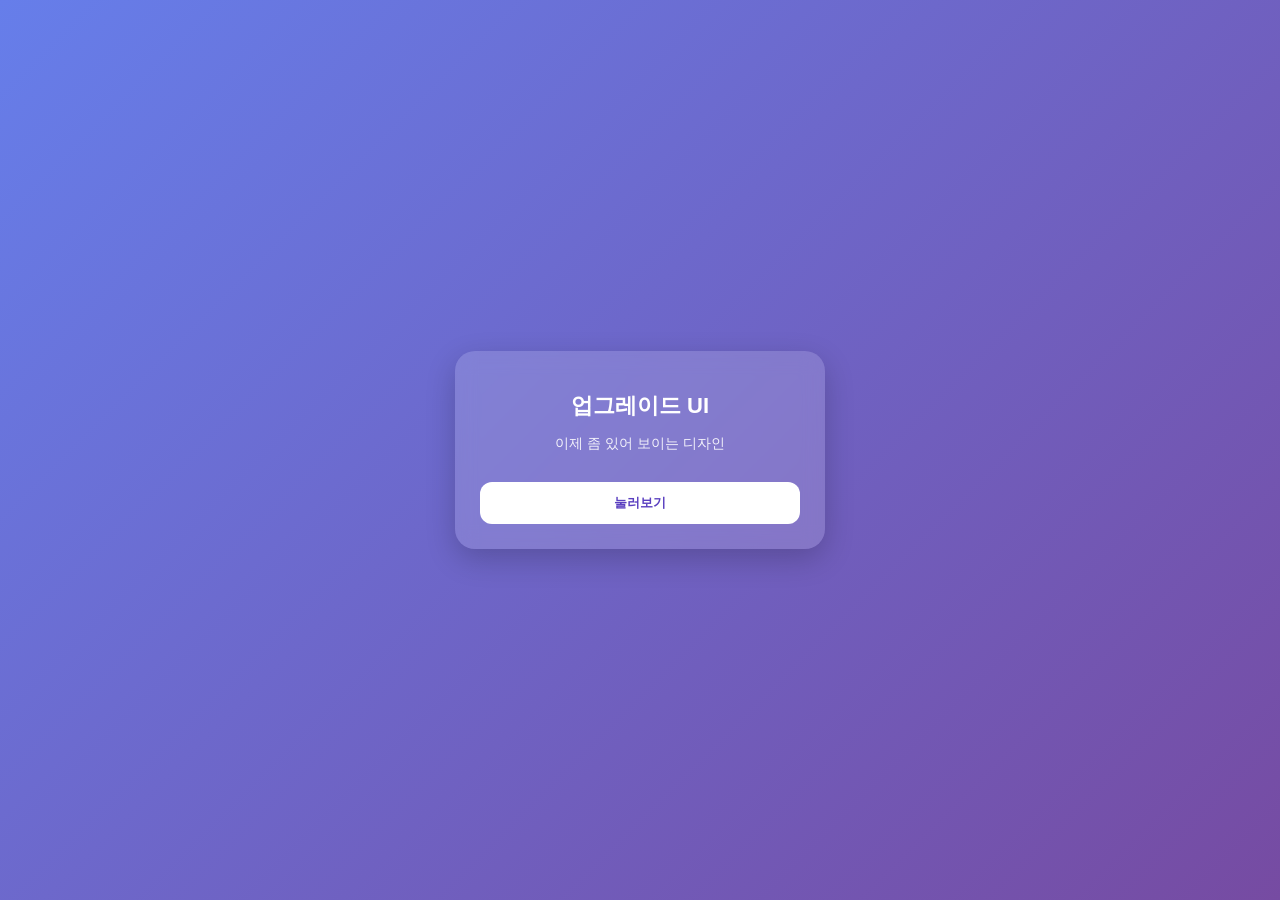
<file: index.html>
<!DOCTYPE html>
<html lang="ko">
<head>
<meta charset="UTF-8" />
<meta name="viewport" content="width=device-width, initial-scale=1.0"/>
<title>Upgrade UI</title>

<style>
body {
  margin: 0;
  font-family: Arial, sans-serif;
  height: 100vh;
  display: flex;
  justify-content: center;
  align-items: center;
  background: linear-gradient(135deg, #667eea, #764ba2);
}

.card {
  width: 320px;
  padding: 25px;
  border-radius: 20px;
  background: rgba(255,255,255,0.15);
  backdrop-filter: blur(10px);
  box-shadow: 0 10px 30px rgba(0,0,0,0.2);
  text-align: center;
  color: white;
}

h1 {
  margin-bottom: 10px;
  font-size: 22px;
}

p {
  font-size: 14px;
  opacity: 0.9;
}

button {
  margin-top: 15px;
  width: 100%;
  padding: 12px;
  border: none;
  border-radius: 12px;
  cursor: pointer;
  font-weight: bold;
  background: white;
  color: #5a3fc0;
  transition: 0.2s;
}

button:hover {
  transform: scale(1.05);
  background: #f2f2f2;
}

button:active {
  transform: scale(0.98);
}
</style>
</head>

<body>

<div class="card">
  <h1>업그레이드 UI</h1>
  <p>이제 좀 있어 보이는 디자인</p>
  <button onclick="alert('버튼 눌림')">눌러보기</button>
</div>

</body>
</html>
</file>
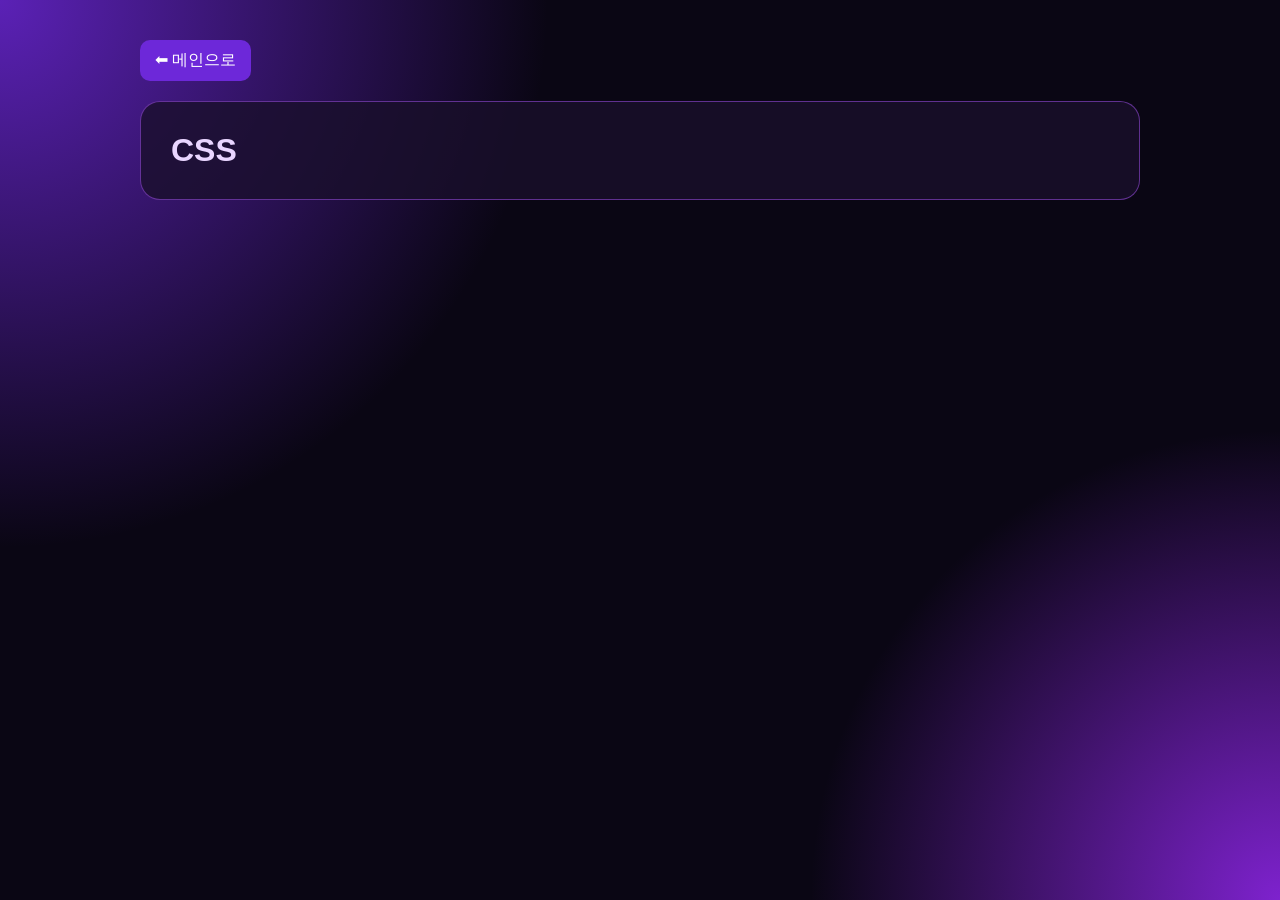
<file: docs/css.html>
<!DOCTYPE html><html><head><meta charset="UTF-8"><link rel="stylesheet" href="../css/docs.css"></head><body><div class="container"><a class="back" href="../index.html">⬅ 메인으로</a><div class="card"><h1 class="title">CSS</h1></div></div></body></html>
</file>
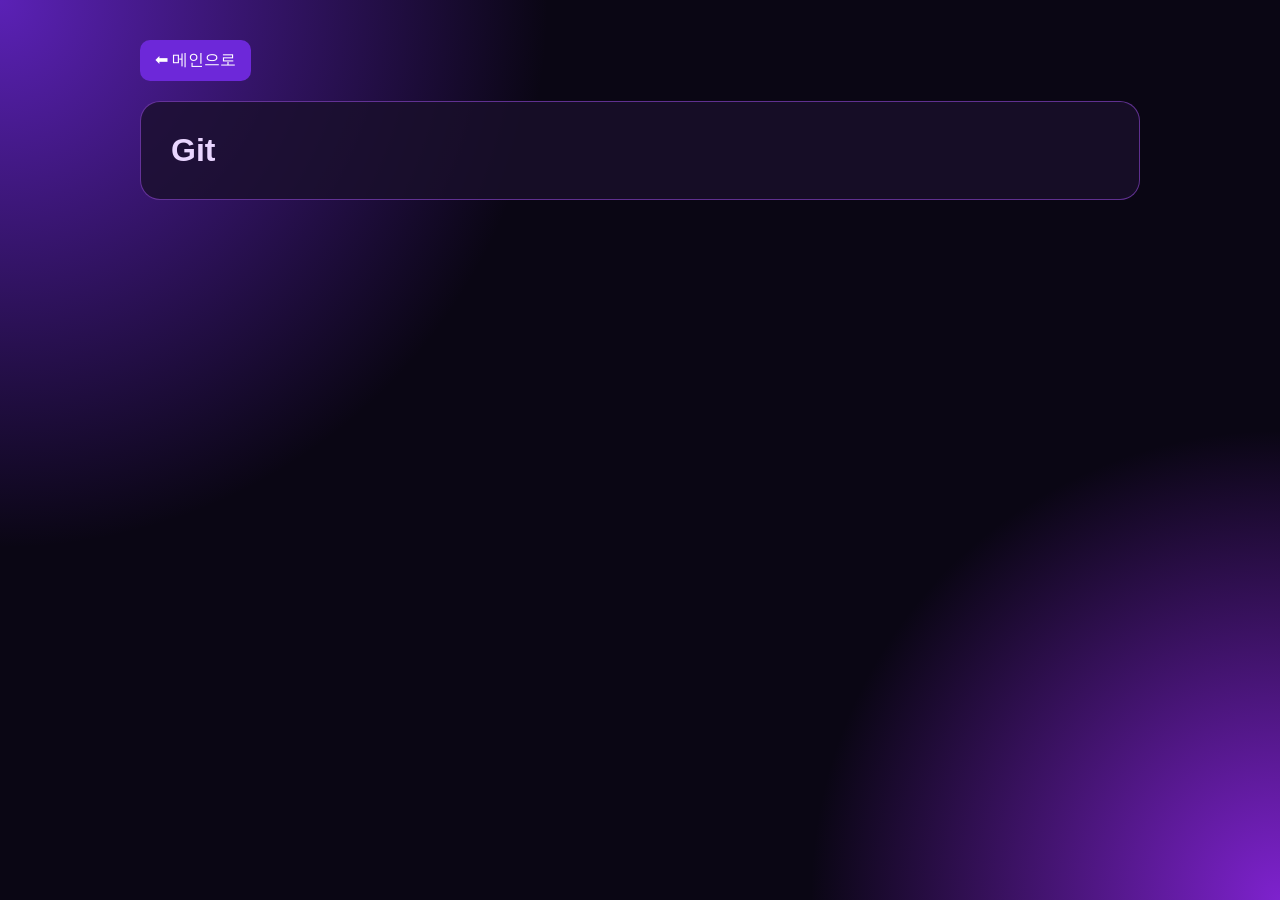
<file: docs/git.html>
<!DOCTYPE html><html><head><meta charset="UTF-8"><link rel="stylesheet" href="../css/docs.css"></head><body><div class="container"><a class="back" href="../index.html">⬅ 메인으로</a><div class="card"><h1 class="title">Git</h1></div></div></body></html>
</file>
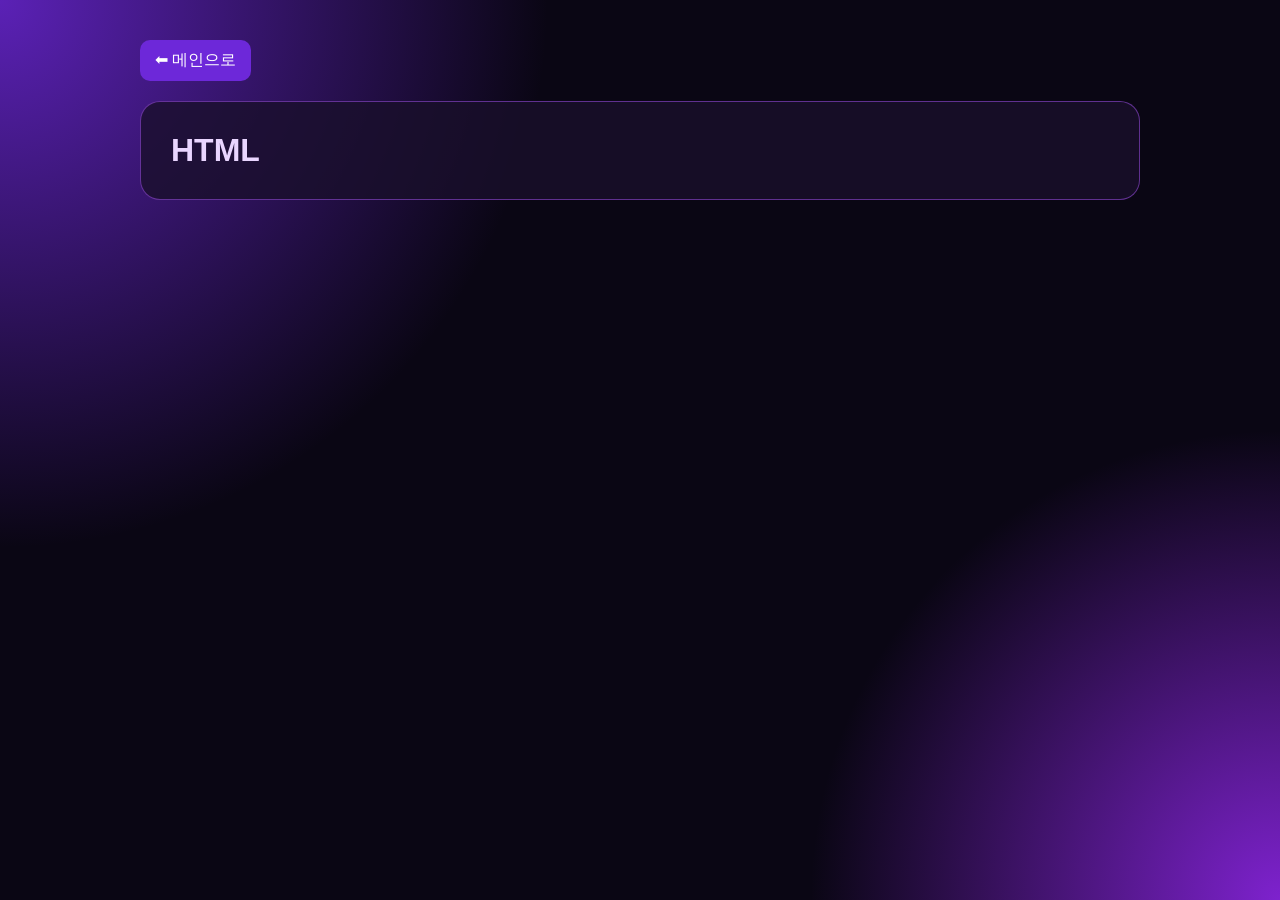
<file: docs/html.html>
<!DOCTYPE html><html><head><meta charset="UTF-8"><link rel="stylesheet" href="../css/docs.css"></head><body><div class="container"><a class="back" href="../index.html">⬅ 메인으로</a><div class="card"><h1 class="title">HTML</h1></div></div></body></html>
</file>
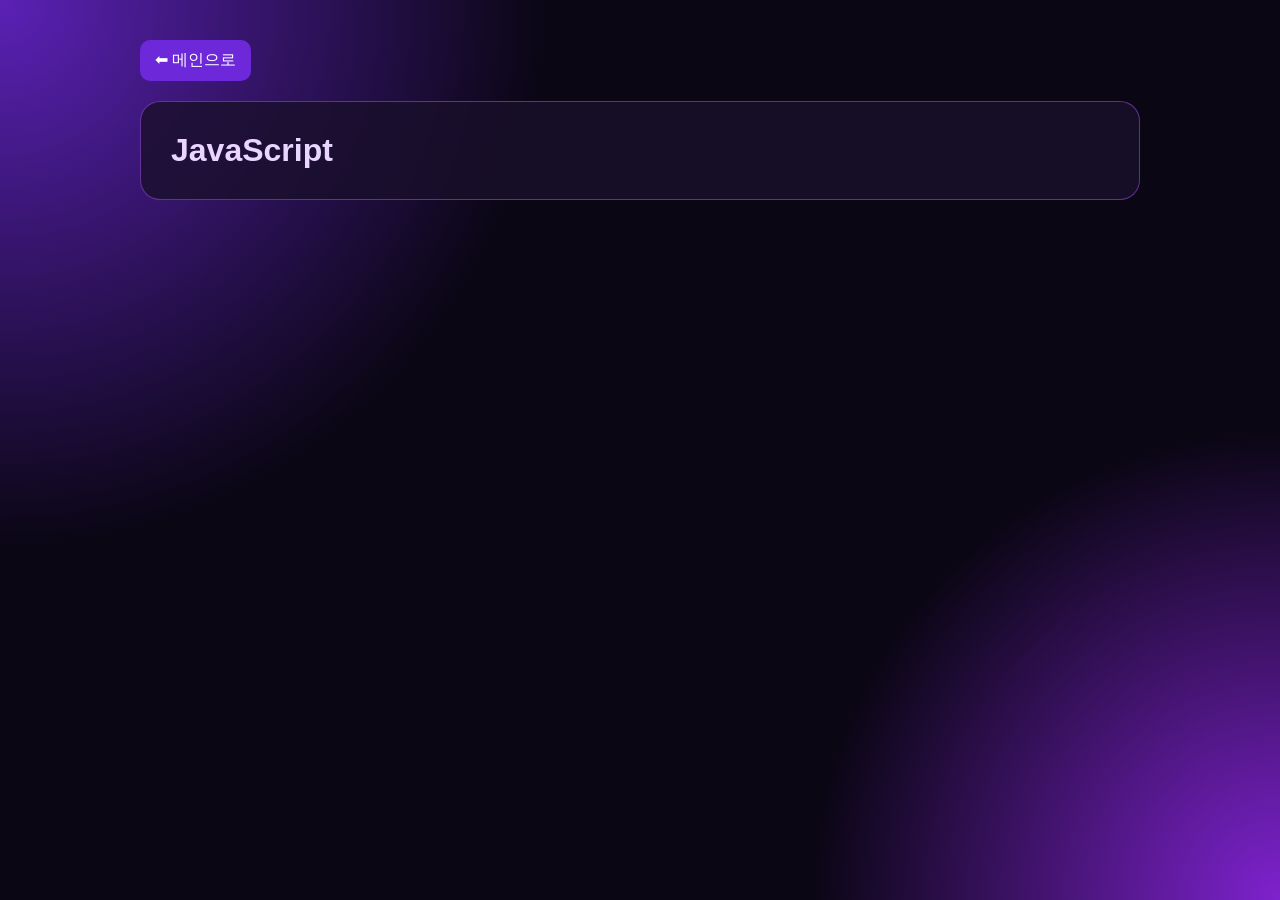
<file: docs/javascript.html>
<!DOCTYPE html><html><head><meta charset="UTF-8"><link rel="stylesheet" href="../css/docs.css"></head><body><div class="container"><a class="back" href="../index.html">⬅ 메인으로</a><div class="card"><h1 class="title">JavaScript</h1></div></div></body></html>
</file>
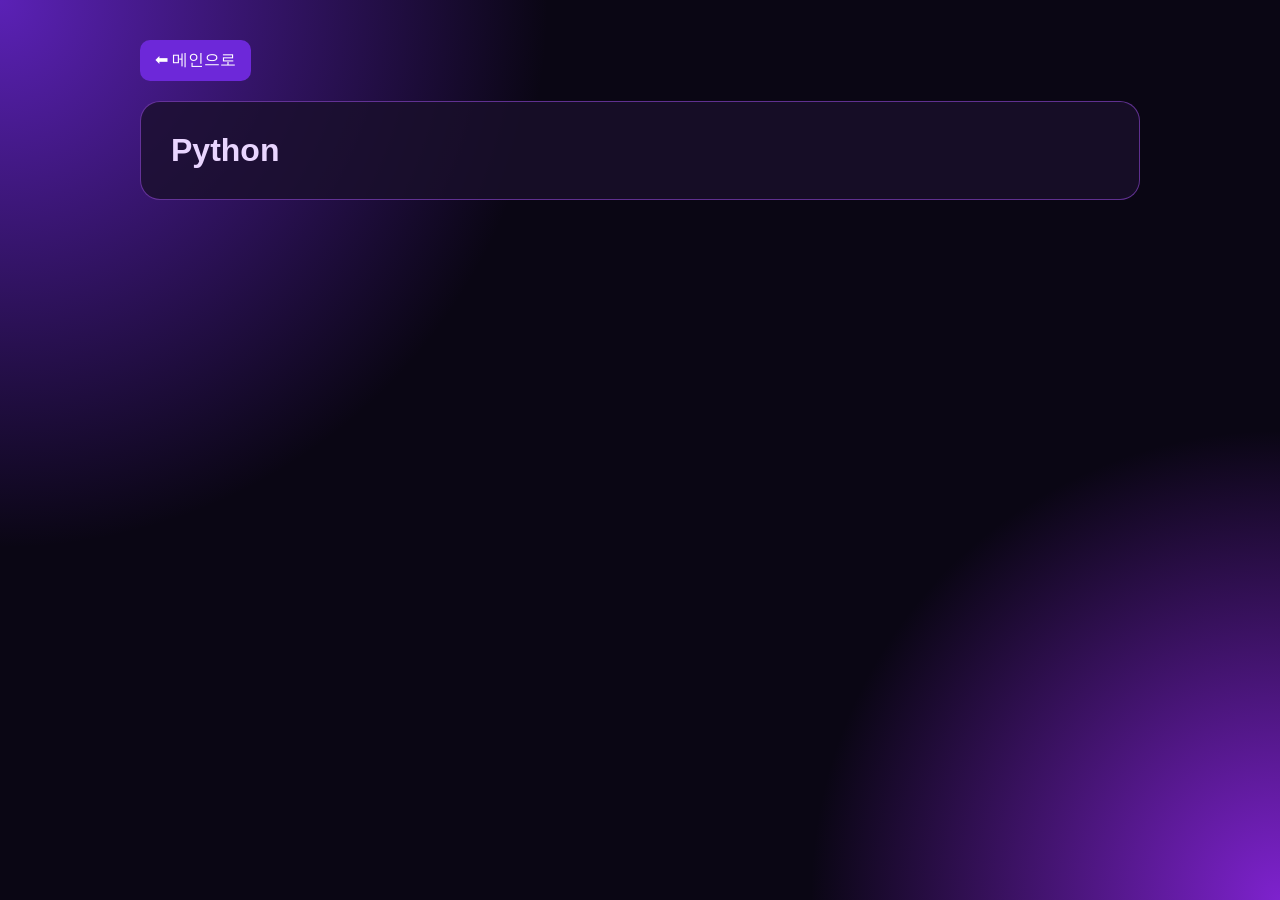
<file: docs/python.html>
<!DOCTYPE html><html><head><meta charset="UTF-8"><link rel="stylesheet" href="../css/docs.css"></head><body><div class="container"><a class="back" href="../index.html">⬅ 메인으로</a><div class="card"><h1 class="title">Python</h1></div></div></body></html>
</file>
<file: css/docs.css>
*{margin:0;padding:0;box-sizing:border-box;font-family:'Segoe UI',sans-serif}body{background:radial-gradient(circle at top left,#5b21b6 0%,transparent 35%),radial-gradient(circle at bottom right,#7e22ce 0%,transparent 30%),#0a0614;color:white;min-height:100vh;padding:40px}.container{max-width:1000px;margin:auto}.card{background:rgba(26,16,43,.8);border:1px solid rgba(168,85,247,.5);border-radius:20px;padding:30px}.title{color:#e9d5ff}a{color:#d8b4fe;text-decoration:none}.back{display:inline-block;margin-bottom:20px;padding:10px 15px;background:#6d28d9;color:white;border-radius:10px;text-decoration:none}
</file>
